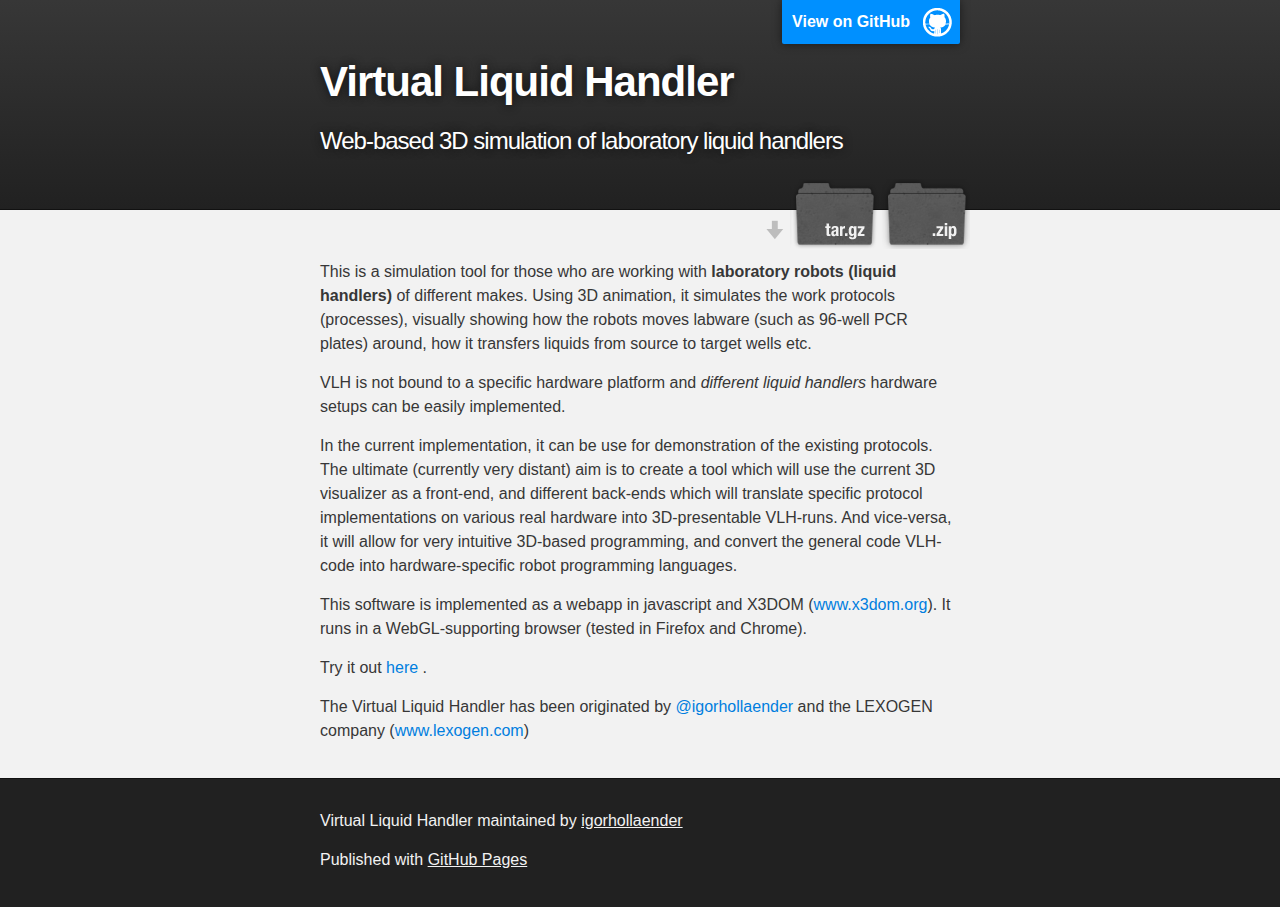
<file: index.html>
<!DOCTYPE html>
<html>

  <head>
    <meta charset='utf-8'>
    <meta http-equiv="X-UA-Compatible" content="chrome=1">
    <meta name="description" content="Virtual Liquid Handler : Web-based 3D simulation of laboratory liquid handlers">

    <link rel="stylesheet" type="text/css" media="screen" href="stylesheets/stylesheet.css">

    <title>Virtual Liquid Handler</title>
  </head>

  <body>

    <!-- HEADER -->
    <div id="header_wrap" class="outer">
        <header class="inner">
          <a id="forkme_banner" href="https://github.com/igorhollaender/Virtual-Liquid-Handler">View on GitHub</a>

          <h1 id="project_title">Virtual Liquid Handler</h1>
          <h2 id="project_tagline">Web-based 3D simulation of laboratory liquid handlers</h2>

            <section id="downloads">
              <a class="zip_download_link" href="https://github.com/igorhollaender/Virtual-Liquid-Handler/zipball/master">Download this project as a .zip file</a>
              <a class="tar_download_link" href="https://github.com/igorhollaender/Virtual-Liquid-Handler/tarball/master">Download this project as a tar.gz file</a>
            </section>
        </header>
    </div>

    <!-- MAIN CONTENT -->
    <div id="main_content_wrap" class="outer">
      <section id="main_content" class="inner">
        <p>This is a simulation tool for those who are working with <strong>laboratory robots (liquid handlers)</strong>
of different makes. Using 3D animation, it simulates the work protocols (processes), visually showing
how the robots moves labware (such as 96-well PCR plates) around, how it transfers liquids from source
to target wells etc. </p>

<p>VLH is not bound to a specific hardware platform and <em>different liquid handlers</em> hardware setups can be easily
implemented. </p>

<p>In the current implementation, it can be use for demonstration of the existing
protocols. The ultimate (currently very distant) aim is to create a tool which will use the current 
3D visualizer as a front-end, and different back-ends which will translate specific protocol implementations
on various real hardware into 3D-presentable VLH-runs. And vice-versa, it will allow for very intuitive
3D-based programming, and convert the general code VLH-code into hardware-specific robot programming languages.</p>

<p>This software is implemented as a webapp in javascript and X3DOM (<a href="http://www.x3dom.org">www.x3dom.org</a>). It runs in a WebGL-supporting
browser (tested in Firefox and Chrome).</p>

<p>Try it out <a href="VLH.html"> here </a>.</p>

<p>The Virtual Liquid Handler has been originated by <a href="https://github.com/igorhollaender" class="user-mention">@igorhollaender</a> and the LEXOGEN company (<a href="http://www.lexogen.com">www.lexogen.com</a>)</p>
      </section>
    </div>

    <!-- FOOTER  -->
    <div id="footer_wrap" class="outer">
      <footer class="inner">
        <p class="copyright">Virtual Liquid Handler maintained by <a href="https://github.com/igorhollaender">igorhollaender</a></p>
        <p>Published with <a href="http://pages.github.com">GitHub Pages</a></p>
      </footer>
    </div>

    

  </body>
</html>
</file>
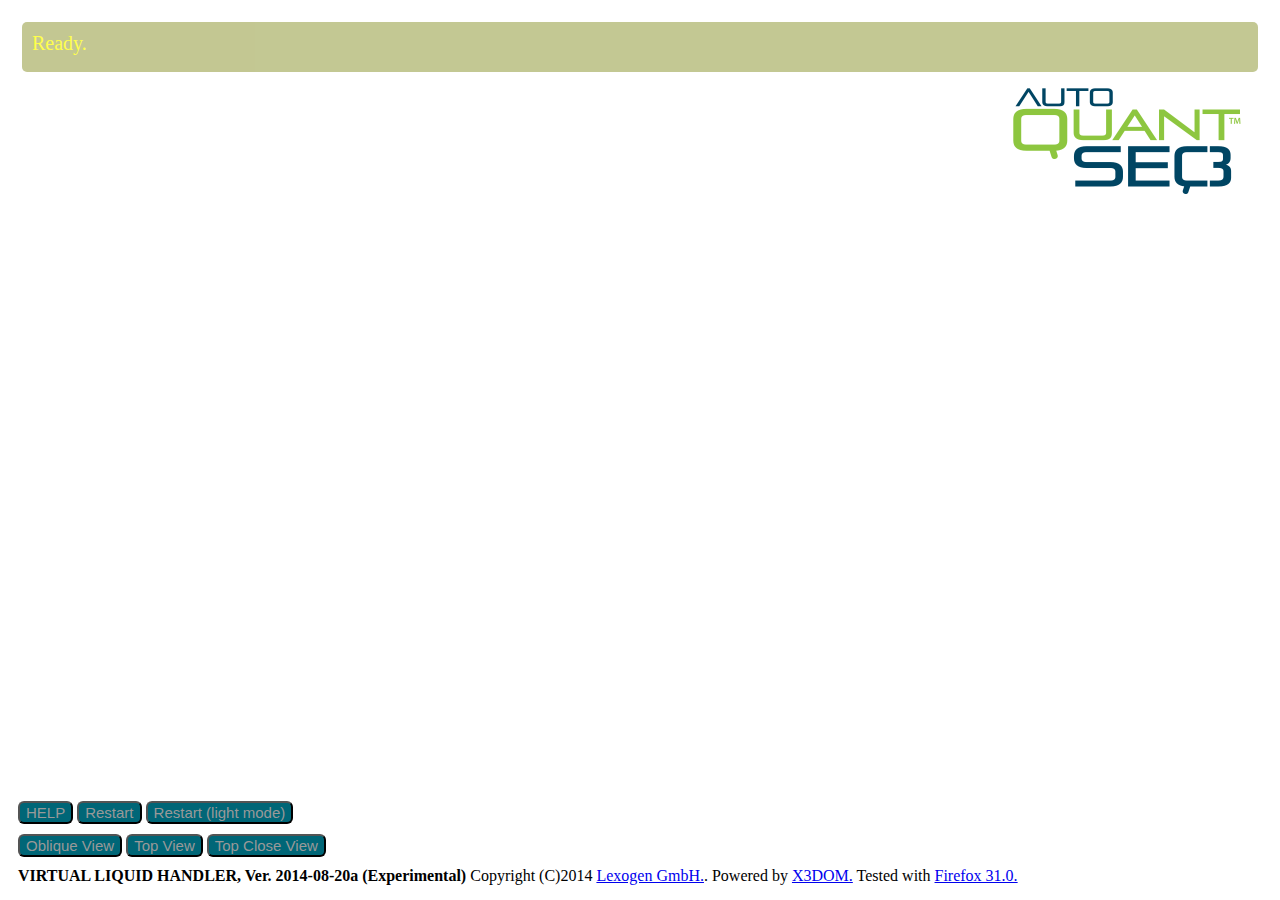
<file: VLH.html>
<html xml:lang="en" lang="en" xmlns="http://www.w3.org/1999/xhtml">
<head>
	<meta http-equiv="Content-Type" content="text/html; charset=utf-8">
    <title>Virtual Liquid Handler</title>
    <script type='text/javascript' src='http://x3dom.org/release/x3dom-full.js'> </script>
    <link rel='stylesheet' type='text/css' href='http://x3dom.org/release/x3dom.css'/>
	<link rel='stylesheet' type='text/css' href='VLH.css'/>
	<script type='text/javascript' src='VLH.js'> </script>
</head>
<body>
<Script mustEvaluate="true" directOutput="true">
				document.onload = function()
				{
					SetDeck("SCICLONE");

					SetPipettor("Pipettor96",{columnShownTo: 2});				
					eval("var detailsOfThisRun=" + sessionStorage.getItem("detailsOfNextRun"));					
					StartProtocolAnimation("autoQuantSeq",detailsOfThisRun);						
				}
</Script>

<div id="BILLBOARD3" class="BILLBOARD3">Ready.</div>
<div id="BILLBOARD4" class="BILLBOARD4"></div>
<div id="BILLBOARD5" class="BILLBOARD5"></div>
<div id="BILLBOARD6" class="BILLBOARD6"><img style="width:100%; height:auto;" src="autoQUANTSEQ_Logo_1000x648.png"/> </div>
<x3d id="X3DObject" version="3.0" style='width:100%;height:100%;' profile="Immersive" xmlns:xsd="http://www.w3.org/2001/XMLSchema-instance" xsd:noNamespaceSchemaLocation="http://www.web3d.org/specifications/x3d-3.0.xsd"
showStat='false'>
    <scene DEF="Scene" id="Scene">
			<background  skyColor="0.0 0.17 0.25"></background>
			<viewpoint id="default" position="-0.5 0.5 -0.5" orientation="0 0.8 0.34 3.7" fieldOfView="0.9"></viewpoint>
			<viewpoint id="topQuasiOrtho" position="0.075  1000 0" orientation="0 1 1 3.1415" fieldOfView="0.0008"></viewpoint>
			<viewpoint id="topC3D4QuasiOrtho" position="-0.15 100 -0.10" orientation="0 1 1 3.1415" fieldOfView="0.0025"></viewpoint>

			<Transform DEF="Lights_TRANSFORM" translation="0 0 0" >
				<Inline DEF="Lights" nameSpaceName="Lights" mapDEFToID="true" url="VLH_Lights.xml" />
			</Transform>

			<Group id="Deck_GROUP"></Group>
			<Group id="Pipettor_and_Labware_GROUP">
				<Group id="Pipettor_GROUP"></Group>
				<Group id="Labware_GROUP"></Group>
			</Group>

    </scene>
</x3d>

<footer style="position: absolute; bottom:5; height:auto;">
	<div style="margin:10">
		<input type="button" value="HELP" onclick="ShowHelp(1);" />				
		<input type="button" value="Restart" onclick=
			'sessionStorage.setItem("detailsOfNextRun","{animationSpeed: ANIMATION_SPEED_NORMAL}");location.reload();'
			/>
		<input type="button" value="Restart (light mode)" onclick=
			'sessionStorage.setItem("detailsOfNextRun","{animationSpeed: ANIMATION_SPEED_NONE}");location.reload();'
			/>					
	</div>
	<div style="margin:10">
		<input type="button" value="Oblique View" onclick=
			"document.getElementById('default').setAttribute('set_bind','true');
			 document.getElementById('X3DObject').runtime.resetView();	"/>
		<input type="button" value="Top View" onclick=
			"document.getElementById('topQuasiOrtho').setAttribute('set_bind','true');
			 document.getElementById('X3DObject').runtime.resetView();"/>
		<input type="button" value="Top Close View" onclick=
			"document.getElementById('topC3D4QuasiOrtho').setAttribute('set_bind','true');
			 document.getElementById('X3DObject').runtime.resetView();"/>
	</div>
	<div style="margin:10">
		<b>VIRTUAL LIQUID HANDLER, Ver. 2014-08-20a (Experimental)</b>
		Copyright (C)2014 <a href="http://www.lexogen.com">Lexogen GmbH.</a>.
		Powered by <a href="http://www.x3dom.org">X3DOM.</a>
		Tested with <a href="http://www.mozilla.org/en-US/firefox">Firefox 31.0.</a>
	</div>
</footer>

</body>
</html>
</file>
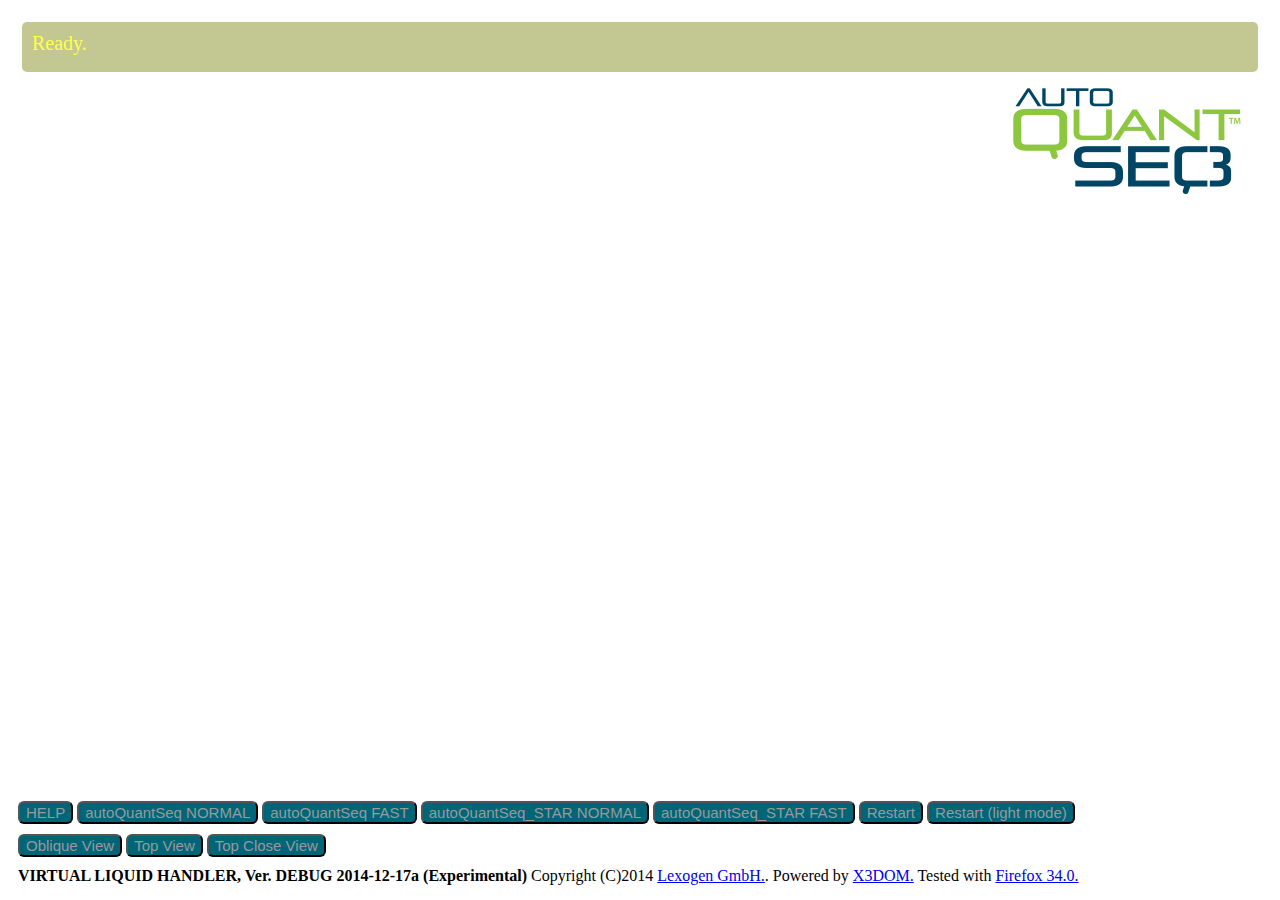
<file: VLH_debug.html>
<html>
<head>
	<meta http-equiv="Content-Type" content="text/html; charset=utf-8">
    <title>Virtual Liquid Handler</title>
    <script type='text/javascript' src='http://x3dom.org/release/x3dom-full.js'> </script>
    <link rel='stylesheet' type='text/css' href='http://x3dom.org/release/x3dom.css'/>
	<link rel='stylesheet' type='text/css' href='VLH.css'/>
	<script type='text/javascript' src='JS/VLH_Async_Scheduler.js'> </script>
	<script type='text/javascript' src='JS/VLH_Commands_Async.js'> </script>
	<script type='text/javascript' src='JS/VLH_Core.js'> </script>
	<script type='text/javascript' src='JS/VLH_Deck.js'> </script>		
	<script type='text/javascript' src='JS/VLH_Help.js'> </script>
	<script type='text/javascript' src='JS/VLH_Liquid.js'> </script>	
	<script type='text/javascript' src='JS/VLH_Plate.js'> </script>
	<script type='text/javascript' src='JS/VLH_Pipettor.js'> </script>
	<script type='text/javascript' src='JS/VLH_HamiltonSpecials.js'> </script>	
	<script type='text/javascript' src='JS/VLH_Protocol_autoQuantSeq.js'> </script>
	<script type='text/javascript' src='JS/VLH_Protocol_autoQuantSeq_STAR.js'> </script>
	<script type='text/javascript' src='JS/VLH_Protocol_Tests.js'> </script>
	
	
</head>
<body>
<Script mustEvaluate="true" directOutput="true">
				document.onload = function()
				{
					SetDeck("STARNGS");
					//SetDeck("SCICLONE");
					//SetPipettor("Pipettor96",{columnShownTo: 2});
					SetPipettor("Pipettor8",{wellsToShowString: "A B C D E F G H"});
										
					//StartProtocolAnimation("autoQuantSeq",{animationSpeed: ANIMATION_SPEED_NORMAL});
					
					eval("var detailsOfThisRun=" + sessionStorage.getItem("detailsOfNextRun"));					
					StartProtocolAnimation("autoQuantSeq_STAR",detailsOfThisRun);						
					//StartProtocolAnimation("DEMO1",{animationSpeed: ANIMATION_SPEED_NONE});
					//StartProtocolAnimation("DEMO1",{animationSpeed: ANIMATION_SPEED_NORMAL});
				}
</Script>

<div id="BILLBOARD3" class="BILLBOARD3">Ready.</div>
<div id="BILLBOARD4" class="BILLBOARD4"></div>
<div id="BILLBOARD5" class="BILLBOARD5"></div>
<div id="BILLBOARD6" class="BILLBOARD6"><img style="width:100%; height:auto;" src="autoQUANTSEQ_Logo_1000x648.png"/> </div>
<x3d id="X3DObject" version="3.0" style='width:100%;height:100%;' profile="Immersive" xmlns:xsd="http://www.w3.org/2001/XMLSchema-instance" xsd:noNamespaceSchemaLocation="http://www.web3d.org/specifications/x3d-3.0.xsd"
showStat='false'>
    <scene DEF="Scene" id="Scene">
			<background  skyColor="0.0 0.17 0.25"></background>
			<viewpoint id="default" position="-0.5 0.5 -0.5" orientation="0 0.8 0.34 3.7" fieldOfView="0.9"></viewpoint>
			<viewpoint id="topQuasiOrtho" position="0.075  1000 0" orientation="0 1 1 3.1415" fieldOfView="0.0008"></viewpoint>
			<viewpoint id="topC3D4QuasiOrtho" position="-0.15 100 -0.10" orientation="0 1 1 3.1415" fieldOfView="0.0025"></viewpoint>

			<Transform DEF="Lights_TRANSFORM" translation="0 0 0" >
				<Inline DEF="Lights" nameSpaceName="Lights" mapDEFToID="true" url="VLH_Lights.xml" />
			</Transform>

			<Group id="Deck_GROUP"></Group>
			<Group id="Pipettor_and_Labware_GROUP">
				<Group id="Pipettor_GROUP"></Group>
				<Group id="Labware_GROUP"></Group>
			</Group>

    </scene>
</x3d>

<footer style="position: absolute; bottom:5; height:auto;">
	<div style="margin:10">
		<input type="button" value="HELP" onclick="ShowHelp(1);" />
		<!-- <input type="button" value="Clean deck" onclick="CleanDeck(currentPipettorId,currentDeck);" /> 
		
		<input type="button" value="DEMO1 NORMAL" onclick='StartProtocolAnimation("DEMO1",{animationSpeed: ANIMATION_SPEED_NORMAL});'/>
		<input type="button" value="DEMO1 FAST" onclick='StartProtocolAnimation("DEMO1",{animationSpeed: ANIMATION_SPEED_FAST});'/>		
		-->
		<input type="button" value="autoQuantSeq NORMAL" onclick='StartProtocolAnimation("autoQuantSeq",{animationSpeed: ANIMATION_SPEED_NORMAL});'/>
		<input type="button" value="autoQuantSeq FAST" onclick='StartProtocolAnimation("autoQuantSeq",{animationSpeed: ANIMATION_SPEED_FAST});'/>
		<input type="button" value="autoQuantSeq_STAR NORMAL" onclick='StartProtocolAnimation("autoQuantSeq_STAR",{animationSpeed: ANIMATION_SPEED_NORMAL});'/>
		<input type="button" value="autoQuantSeq_STAR FAST" onclick='StartProtocolAnimation("autoQuantSeq_STAR",{animationSpeed: ANIMATION_SPEED_FAST});'/>
		
		
		<input type="button" value="Restart" onclick=
			'sessionStorage.setItem("detailsOfNextRun","{animationSpeed: ANIMATION_SPEED_NORMAL}");location.reload();'
			/>
		<input type="button" value="Restart (light mode)" onclick=
			'sessionStorage.setItem("detailsOfNextRun","{animationSpeed: ANIMATION_SPEED_NONE}");location.reload();'
			/>					
		<!--
		<input type="button" value="aQS1" onclick='StartProtocolAnimation("autoQuantSeq1");'/>
		<input type="button" value="aQS2" onclick='StartProtocolAnimation("autoQuantSeq2");'/>
		<input type="button" value="aQS3" onclick='StartProtocolAnimation("autoQuantSeq3");'/>
		<input type="button" value="aQS4" onclick='StartProtocolAnimation("autoQuantSeq4");'/>
		<input type="button" value="aQS5" onclick='StartProtocolAnimation("autoQuantSeq5");'/>
		<input type="button" value="aQS6" onclick='StartProtocolAnimation("autoQuantSeq6");'/>
		
		<input type="button" value="Stop" onclick='TerminateProtocolAnimation();'/>
		-->

	</div>
	<div style="margin:10">
		<input type="button" value="Oblique View" onclick=
			"document.getElementById('default').setAttribute('set_bind','true');
			 document.getElementById('X3DObject').runtime.resetView();	"/>
		<input type="button" value="Top View" onclick=
			"document.getElementById('topQuasiOrtho').setAttribute('set_bind','true');
			 document.getElementById('X3DObject').runtime.resetView();"/>
		<input type="button" value="Top Close View" onclick=
			"document.getElementById('topC3D4QuasiOrtho').setAttribute('set_bind','true');
			 document.getElementById('X3DObject').runtime.resetView();"/>
	</div>
	<div style="margin:10">
		<b>VIRTUAL LIQUID HANDLER, Ver. DEBUG 2014-12-17a (Experimental)</b>
		Copyright (C)2014 <a href="http://www.lexogen.com">Lexogen GmbH.</a>.
		Powered by <a href="http://www.x3dom.org">X3DOM.</a>
		Tested with <a href="http://www.mozilla.org/en-US/firefox">Firefox 34.0.</a>
	</div>	
</footer>

</body>
</html>
</file>
<file: stylesheets/stylesheet.css>
/*******************************************************************************
Slate Theme for GitHub Pages
by Jason Costello, @jsncostello
*******************************************************************************/

@import url(pygment_trac.css);

/*******************************************************************************
MeyerWeb Reset
*******************************************************************************/

html, body, div, span, applet, object, iframe,
h1, h2, h3, h4, h5, h6, p, blockquote, pre,
a, abbr, acronym, address, big, cite, code,
del, dfn, em, img, ins, kbd, q, s, samp,
small, strike, strong, sub, sup, tt, var,
b, u, i, center,
dl, dt, dd, ol, ul, li,
fieldset, form, label, legend,
table, caption, tbody, tfoot, thead, tr, th, td,
article, aside, canvas, details, embed,
figure, figcaption, footer, header, hgroup,
menu, nav, output, ruby, section, summary,
time, mark, audio, video {
  margin: 0;
  padding: 0;
  border: 0;
  font: inherit;
  vertical-align: baseline;
}

/* HTML5 display-role reset for older browsers */
article, aside, details, figcaption, figure,
footer, header, hgroup, menu, nav, section {
  display: block;
}

ol, ul {
  list-style: none;
}

table {
  border-collapse: collapse;
  border-spacing: 0;
}

/*******************************************************************************
Theme Styles
*******************************************************************************/

body {
  box-sizing: border-box;
  color:#373737;
  background: #212121;
  font-size: 16px;
  font-family: 'Myriad Pro', Calibri, Helvetica, Arial, sans-serif;
  line-height: 1.5;
  -webkit-font-smoothing: antialiased;
}

h1, h2, h3, h4, h5, h6 {
  margin: 10px 0;
  font-weight: 700;
  color:#222222;
  font-family: 'Lucida Grande', 'Calibri', Helvetica, Arial, sans-serif;
  letter-spacing: -1px;
}

h1 {
  font-size: 36px;
  font-weight: 700;
}

h2 {
  padding-bottom: 10px;
  font-size: 32px;
  background: url('../images/bg_hr.png') repeat-x bottom;
}

h3 {
  font-size: 24px;
}

h4 {
  font-size: 21px;
}

h5 {
  font-size: 18px;
}

h6 {
  font-size: 16px;
}

p {
  margin: 10px 0 15px 0;
}

footer p {
  color: #f2f2f2;
}

a {
  text-decoration: none;
  color: #007edf;
  text-shadow: none;

  transition: color 0.5s ease;
  transition: text-shadow 0.5s ease;
  -webkit-transition: color 0.5s ease;
  -webkit-transition: text-shadow 0.5s ease;
  -moz-transition: color 0.5s ease;
  -moz-transition: text-shadow 0.5s ease;
  -o-transition: color 0.5s ease;
  -o-transition: text-shadow 0.5s ease;
  -ms-transition: color 0.5s ease;
  -ms-transition: text-shadow 0.5s ease;
}

a:hover, a:focus {text-decoration: underline;}

footer a {
  color: #F2F2F2;
  text-decoration: underline;
}

em {
  font-style: italic;
}

strong {
  font-weight: bold;
}

img {
  position: relative;
  margin: 0 auto;
  max-width: 739px;
  padding: 5px;
  margin: 10px 0 10px 0;
  border: 1px solid #ebebeb;

  box-shadow: 0 0 5px #ebebeb;
  -webkit-box-shadow: 0 0 5px #ebebeb;
  -moz-box-shadow: 0 0 5px #ebebeb;
  -o-box-shadow: 0 0 5px #ebebeb;
  -ms-box-shadow: 0 0 5px #ebebeb;
}

p img {
  display: inline;
  margin: 0;
  padding: 0;
  vertical-align: middle;
  text-align: center;
  border: none;
}

pre, code {
  width: 100%;
  color: #222;
  background-color: #fff;

  font-family: Monaco, "Bitstream Vera Sans Mono", "Lucida Console", Terminal, monospace;
  font-size: 14px;

  border-radius: 2px;
  -moz-border-radius: 2px;
  -webkit-border-radius: 2px;
}

pre {
  width: 100%;
  padding: 10px;
  box-shadow: 0 0 10px rgba(0,0,0,.1);
  overflow: auto;
}

code {
  padding: 3px;
  margin: 0 3px;
  box-shadow: 0 0 10px rgba(0,0,0,.1);
}

pre code {
  display: block;
  box-shadow: none;
}

blockquote {
  color: #666;
  margin-bottom: 20px;
  padding: 0 0 0 20px;
  border-left: 3px solid #bbb;
}


ul, ol, dl {
  margin-bottom: 15px
}

ul {
  list-style: inside;
  padding-left: 20px;
}

ol {
  list-style: decimal inside;
  padding-left: 20px;
}

dl dt {
  font-weight: bold;
}

dl dd {
  padding-left: 20px;
  font-style: italic;
}

dl p {
  padding-left: 20px;
  font-style: italic;
}

hr {
  height: 1px;
  margin-bottom: 5px;
  border: none;
  background: url('../images/bg_hr.png') repeat-x center;
}

table {
  border: 1px solid #373737;
  margin-bottom: 20px;
  text-align: left;
 }

th {
  font-family: 'Lucida Grande', 'Helvetica Neue', Helvetica, Arial, sans-serif;
  padding: 10px;
  background: #373737;
  color: #fff;
 }

td {
  padding: 10px;
  border: 1px solid #373737;
 }

form {
  background: #f2f2f2;
  padding: 20px;
}

/*******************************************************************************
Full-Width Styles
*******************************************************************************/

.outer {
  width: 100%;
}

.inner {
  position: relative;
  max-width: 640px;
  padding: 20px 10px;
  margin: 0 auto;
}

#forkme_banner {
  display: block;
  position: absolute;
  top:0;
  right: 10px;
  z-index: 10;
  padding: 10px 50px 10px 10px;
  color: #fff;
  background: url('../images/blacktocat.png') #0090ff no-repeat 95% 50%;
  font-weight: 700;
  box-shadow: 0 0 10px rgba(0,0,0,.5);
  border-bottom-left-radius: 2px;
  border-bottom-right-radius: 2px;
}

#header_wrap {
  background: #212121;
  background: -moz-linear-gradient(top, #373737, #212121);
  background: -webkit-linear-gradient(top, #373737, #212121);
  background: -ms-linear-gradient(top, #373737, #212121);
  background: -o-linear-gradient(top, #373737, #212121);
  background: linear-gradient(top, #373737, #212121);
}

#header_wrap .inner {
  padding: 50px 10px 30px 10px;
}

#project_title {
  margin: 0;
  color: #fff;
  font-size: 42px;
  font-weight: 700;
  text-shadow: #111 0px 0px 10px;
}

#project_tagline {
  color: #fff;
  font-size: 24px;
  font-weight: 300;
  background: none;
  text-shadow: #111 0px 0px 10px;
}

#downloads {
  position: absolute;
  width: 210px;
  z-index: 10;
  bottom: -40px;
  right: 0;
  height: 70px;
  background: url('../images/icon_download.png') no-repeat 0% 90%;
}

.zip_download_link {
  display: block;
  float: right;
  width: 90px;
  height:70px;
  text-indent: -5000px;
  overflow: hidden;
  background: url(../images/sprite_download.png) no-repeat bottom left;
}

.tar_download_link {
  display: block;
  float: right;
  width: 90px;
  height:70px;
  text-indent: -5000px;
  overflow: hidden;
  background: url(../images/sprite_download.png) no-repeat bottom right;
  margin-left: 10px;
}

.zip_download_link:hover {
  background: url(../images/sprite_download.png) no-repeat top left;
}

.tar_download_link:hover {
  background: url(../images/sprite_download.png) no-repeat top right;
}

#main_content_wrap {
  background: #f2f2f2;
  border-top: 1px solid #111;
  border-bottom: 1px solid #111;
}

#main_content {
  padding-top: 40px;
}

#footer_wrap {
  background: #212121;
}



/*******************************************************************************
Small Device Styles
*******************************************************************************/

@media screen and (max-width: 480px) {
  body {
    font-size:14px;
  }

  #downloads {
    display: none;
  }

  .inner {
    min-width: 320px;
    max-width: 480px;
  }

  #project_title {
  font-size: 32px;
  }

  h1 {
    font-size: 28px;
  }

  h2 {
    font-size: 24px;
  }

  h3 {
    font-size: 21px;
  }

  h4 {
    font-size: 18px;
  }

  h5 {
    font-size: 14px;
  }

  h6 {
    font-size: 12px;
  }

  code, pre {
    min-width: 320px;
    max-width: 480px;
    font-size: 11px;
  }

}
</file>
<file: VLH.css>
/*---------------------------------------------------------------------------------
/*    Virtual Liquid Handler 
/*
/*	  V L H. c s s
/*
/*	  General model template for an ANSI/SLAS-format 96-well consumable.
/*	  and its particular instances.
/*
/*	  Last revision: IH 2014-12-17
/*
/*    (C)2014 Lexogen GmbH
/*---------------------------------------------------------------------------------
*/

div.BILLBOARD3 {		
	position: absolute; 
	background-color: #AAB065; 
	color: yellow; 	
	z-index: 10; 
	padding: 10px; 
	margin: 2px; 	
	height: 30px; 
	opacity: 0.7; 
	font-size: 20px;	
	top: 20px; 	
	left: 20px;
	right: 20px;
	border-radius: 5px;
	}

div.BILLBOARD4 {		
	visibility: hidden;	
	position: absolute; 
	background-color: #AAB065; 
	/*
	animation: blinker 2s infinite;
	*/
	border-radius: 5px;
	color: yellow; 	
	z-index: 10; 
	padding: 10px; 
	margin: 0px; 	
	width: 160px;
	opacity: 0.7; 	
	bottom: 140px; 	
	left: 20px;
	}
	
div.BILLBOARD5 {			
	visibility: hidden;	
	position: absolute; 
	background-color: #AAB065; 	
	border-radius: 5px;
	color: white; 	
	z-index: 10; 
	font-size: 15px;	
	padding: 10px; 
	margin: 0px; 	
	width: 300px;
	opacity: 0.8; 	
	top: 120px; 	
	left: 20px;
	}
	
div.BILLBOARD6 {		
	position: absolute; 	
	z-index: 10; 
	padding: 30px; 		
	width: 250px;
	top:40px;	
	right: 0px;
	}

/* controls */	

input[type="button"] {
	background-color: #006677;    
    border-radius:6px;
    color: #999999;    
    font-size: 15px;        
}


input:hover[type="button"] {
	background-color: #0099BB;        
    color: #BBBBBB;        
}

/* text attributes */	

mark{
    color:#ffff00;
    background: none;
}

@keyframes blinker
{
from { opacity : 1.0; }
50% { opacity: 0.0; }
to { opacity: 1.0; }
}
</file>
